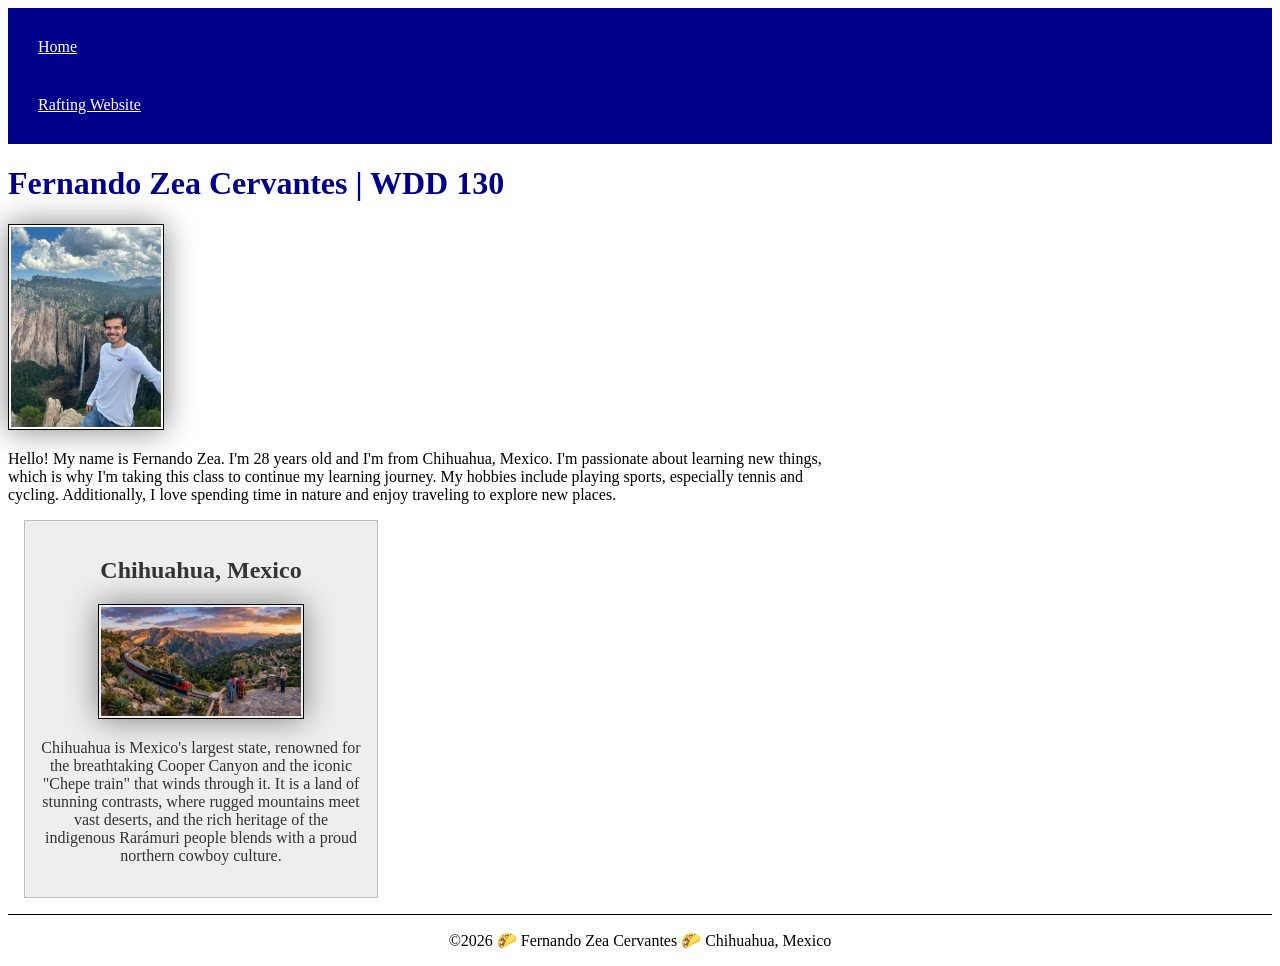
<file: index.html>
<!DOCTYPE html>
<html lang="en-US">

<head>
    <meta charset="UTF-8">
    <meta name="viewport" content="width=device-width, initial-scale=1.0">
    <title>Fernando Zea Cervantes | WDD 130</title>
    <meta name="description" content="Fernando Zea Cervantes, WDD130, this is my course home page.">
    <meta name="author" content="Fernando Zea Cervantes">
    <link rel="stylesheet" href="styles/styles.css">
</head>

<body>
    <header>
        <nav>
            <a href="#">Home</a>
            <a href="wwr/">Rafting Website</a>
        </nav>
    </header>
    <main>
        <h1>Fernando Zea Cervantes | WDD 130</h1>
        <img src="images/profile.jpg" alt="Fernando Zea Cervantes" width="200">
        <p>Hello! My name is Fernando Zea. I'm 28 years old and I'm from Chihuahua, Mexico.
            I'm passionate about learning new things, which is why I'm taking this class
            to continue my learning journey. My hobbies include playing sports, especially
            tennis and cycling. Additionally, I love spending time in nature and enjoy
            traveling to explore new places.
        </p>
    </main>
    <aside>
        <h2>Chihuahua, Mexico</h2>
        <img src="images/chihuahua.jpg" alt="Chihuahua chepe train">
        <p>Chihuahua is Mexico's largest state, renowned for the breathtaking Cooper Canyon 
            and the iconic "Chepe train" that winds through it. It is a land of stunning 
            contrasts, where rugged mountains meet vast deserts, and the rich heritage of 
            the indigenous Rarámuri people blends with a proud northern cowboy culture.</p>
    </aside>
    <footer>
        <p>&copy;2026 🌮 Fernando Zea Cervantes 🌮 Chihuahua, Mexico</p>
    </footer>
</body>

</html>
</file>
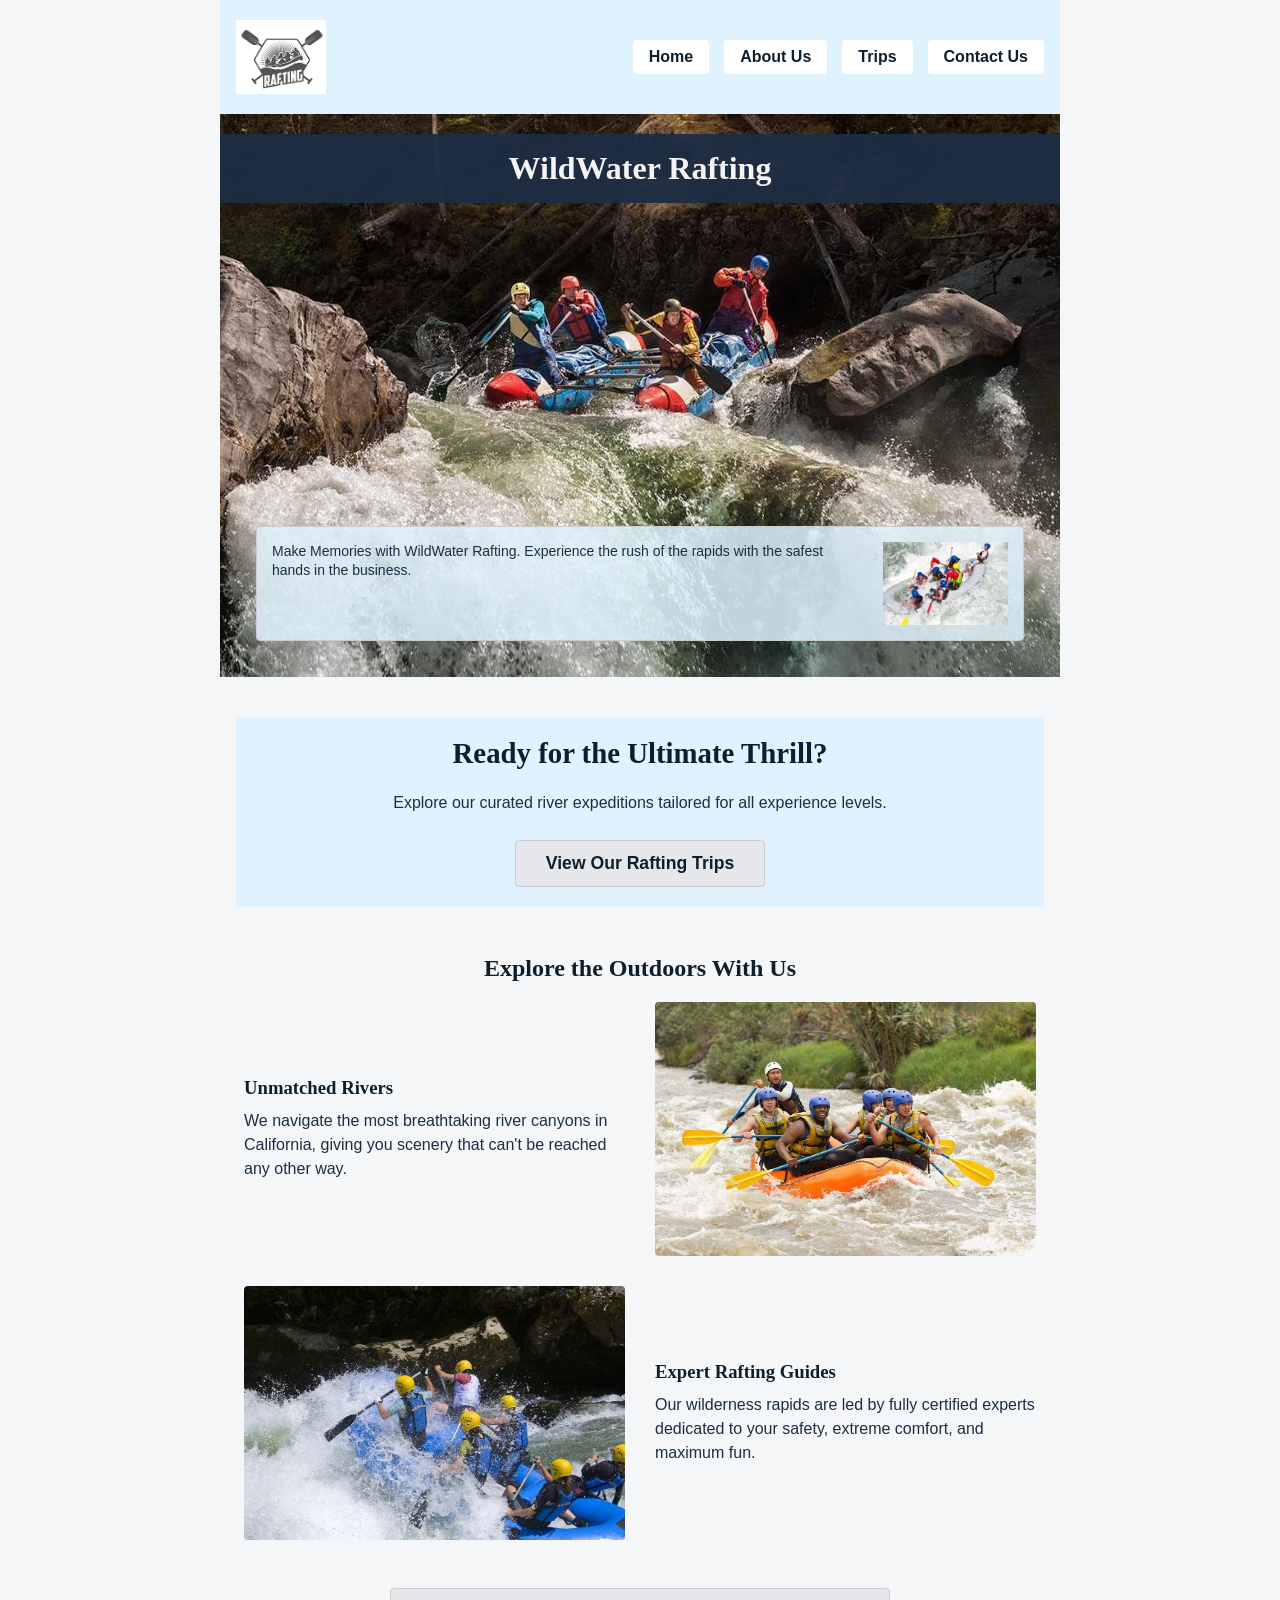
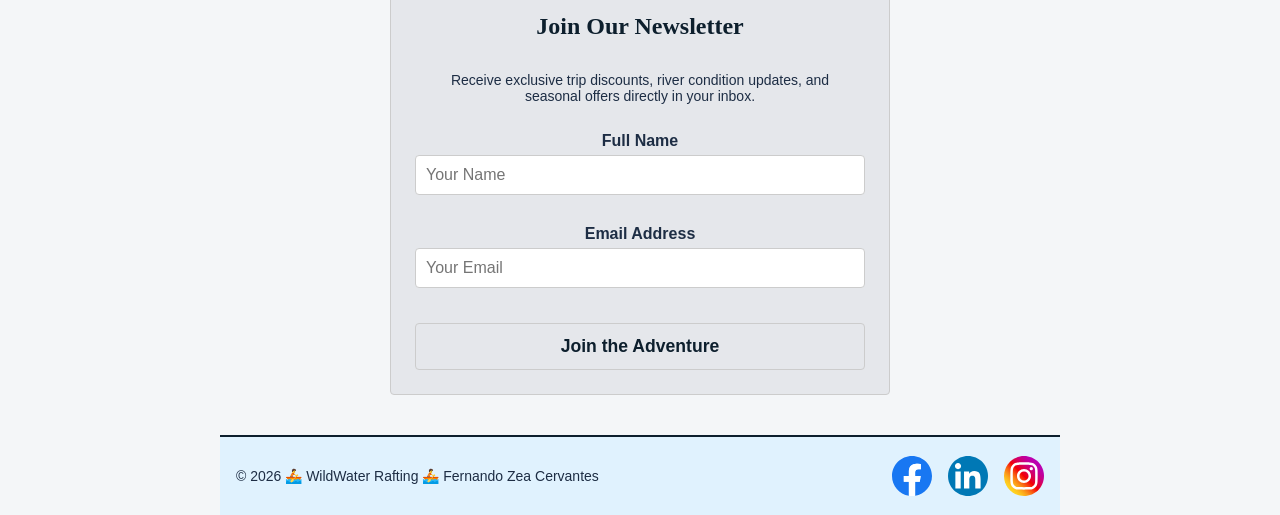
<file: wwr/index.html>
<!DOCTYPE html>
<html lang="en">
<head>
    <meta charset="UTF-8">
    <meta name="viewport" content="width=device-width, initial-scale=1.0">
    <title>WildWater Rafting | Home - Premium Whitewater Adventures</title>
    <meta name="description" content="Welcome to WildWater Rafting. Discover thrilling river adventures, expert guides, and unforgettable white water rafting experiences.">
    <link rel="stylesheet" href="styles/rafting.css">
</head>
<body>

    <header>
        <img src="images/logo.png" alt="WildWater Rafting Logo">
        <nav>
            <ul>
                <li><a href="index.html">Home</a></li>
                <li><a href="about.html">About Us</a></li>
                <li><a href="trips.html">Trips</a></li>
                <li><a href="contact.html">Contact Us</a></li>
            </ul>
        </nav>
    </header>

    <main>
        <div class="hero">
            <img src="images/hero-banner-index.jpg" alt="A rafting team navigating a blue and red inflatable catamaran boat through a narrow, rocky river canyon.">
            <h1>WildWater Rafting</h1>
            <article>
                <p>Make Memories with WildWater Rafting. Experience the rush of the rapids with the safest hands in the business.</p>
                <img src="images/rafting42_600.jpg" alt="High-angle view of a rafting team in a grey inflatable boat paddling through intense white water rapids.">
            </article>
        </div>

        <section class="cta-banner" style="text-align: center; margin: 40px 16px; padding: 20px; background-color: var(--accent2-color); border-radius: 4px;">
            <h2 style="margin-bottom: 10px; font-size: 1.8rem;">Ready for the Ultimate Thrill?</h2>
            <p style="margin-bottom: 20px;">Explore our curated river expeditions tailored for all experience levels.</p>
            <a href="trips.html" class="submit-btn" style="text-decoration: none; display: inline-block; padding: 12px 30px;">View Our Rafting Trips</a>
        </section>

        <section class="history-section">
            <h2>Explore the Outdoors With Us</h2>
            <div class="history-grid" style="display: grid; grid-template-columns: 1fr 1fr; gap: 30px; align-items: center;">
        
                <div style="text-align: left;">
                    <h3 style="color: var(--primary-color); font-family: var(--heading-font); margin-bottom: 10px;">Unmatched Rivers</h3>
                    <p style="margin: 0; padding: 0; line-height: 1.5;">We navigate the most breathtaking river canyons in California, giving you scenery that can't be reached any other way.</p>
                </div>
                <img src="images/rafting60_1024.jpg" class="history-img" alt="A rafting crew wearing blue helmets and yellow life jackets paddling an orange boat through river rapids." style="width: 100%; border-radius: 4px;">
        
                <img src="images/rafting64_1024.jpg" class="history-img" alt="A rafting team wearing yellow helmets and blue vests paddles a blue inflatable boat through rough white water rapids." style="width: 100%; border-radius: 4px;">
        
                <div style="text-align: left;">
                    <h3 style="color: var(--primary-color); font-family: var(--heading-font); margin-bottom: 10px;">Expert Rafting Guides</h3>
                    <p style="margin: 0; padding: 0; line-height: 1.5;">Our wilderness rapids are led by fully certified experts dedicated to your safety, extreme comfort, and maximum fun.</p>
                </div>

            </div>
        </section>

        <section class="employee-section" style="background-color: var(--gray-bg); max-width: 500px; margin: 40px auto; border-radius: 4px;">
            <h2>Join Our Newsletter</h2>
            <p style="margin-bottom: 20px; font-size: 14px;">Receive exclusive trip discounts, river condition updates, and seasonal offers directly in your inbox.</p>
            <form action="#" method="post" class="contact-form">
                <div class="form-group">
                    <label for="news-username">Full Name</label>
                    <input type="text" id="news-username" name="news-username" placeholder="Your Name" required>
                </div>
                <div class="form-group" style="margin-top: 15px;">
                    <label for="news-useremail">Email Address</label>
                    <input type="email" id="news-useremail" name="news-useremail" placeholder="Your Email" required>
                </div>
                <button type="submit" class="submit-btn" style="margin-top: 20px; width: 100%;">Join the Adventure</button>
            </form>
        </section>
    </main>

    <footer>
        <p>© 2026 🚣 WildWater Rafting 🚣 Fernando Zea Cervantes</p>
        <div class="socialmedia">
            <a href="https://facebook.com" target="_blank"><img src="images/facebook.svg" alt="Facebook Icon"></a>
            <a href="https://linkedin.com" target="_blank"><img src="images/linkedin.svg" alt="LinkedIn Icon"></a>
            <a href="https://instagram.com" target="_blank"><img src="images/instagram.svg" alt="Instagram Icon"></a>
        </div>
    </footer>

</body>
</html>
</file>
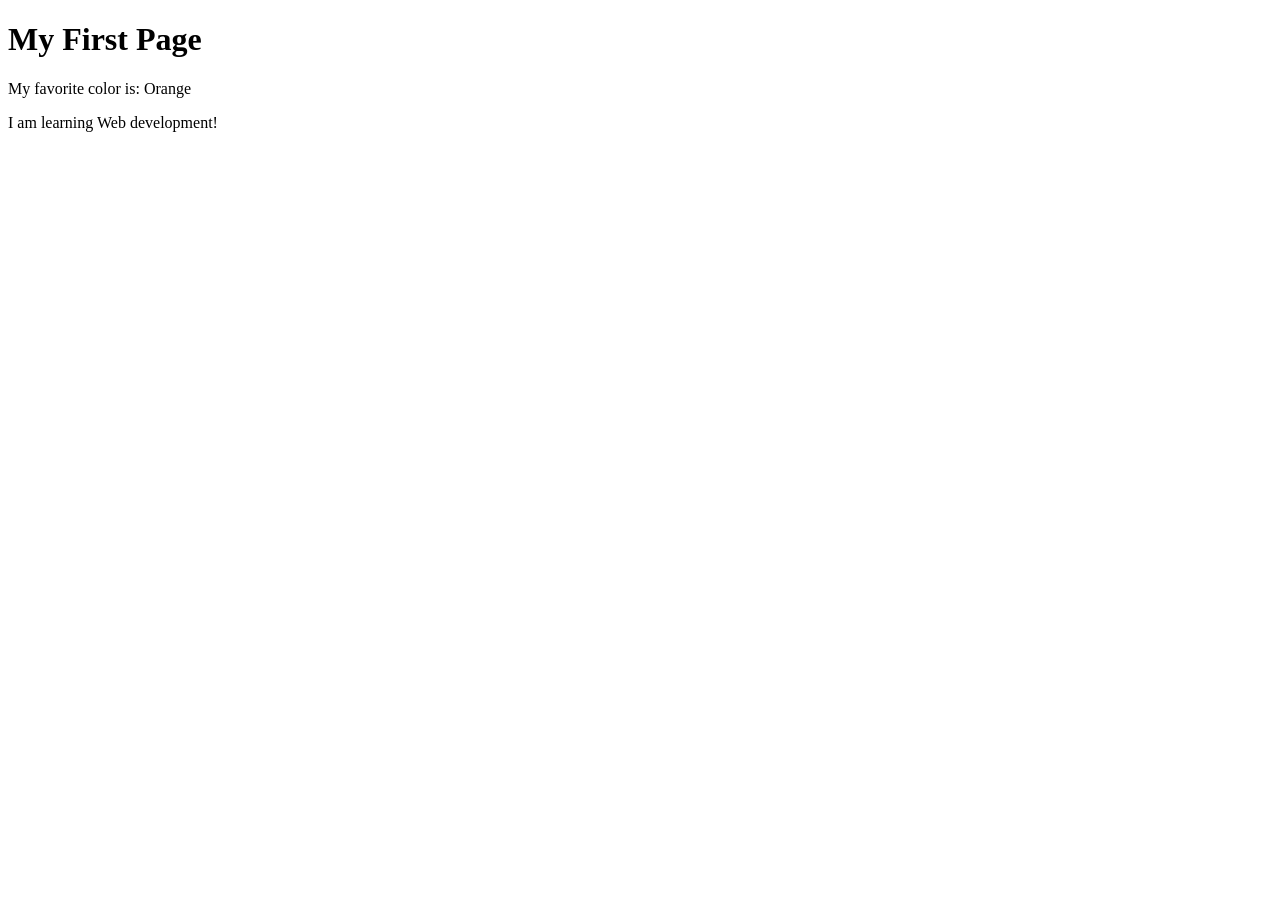
<file: week01/first-page.html>
<!DOCTYPE html>
<html lang="en">

<head>
    <meta charset="UTF-8">
    <meta name="viewport" content="width=device-width, initial-scale=1.0">
    <title>My First Page</title>
</head>

<body>
    <h1>My First Page</h1>
    <p>My favorite color is: Orange </p>
    <p>I am learning Web development!</p>
</body>

</html>
</file>
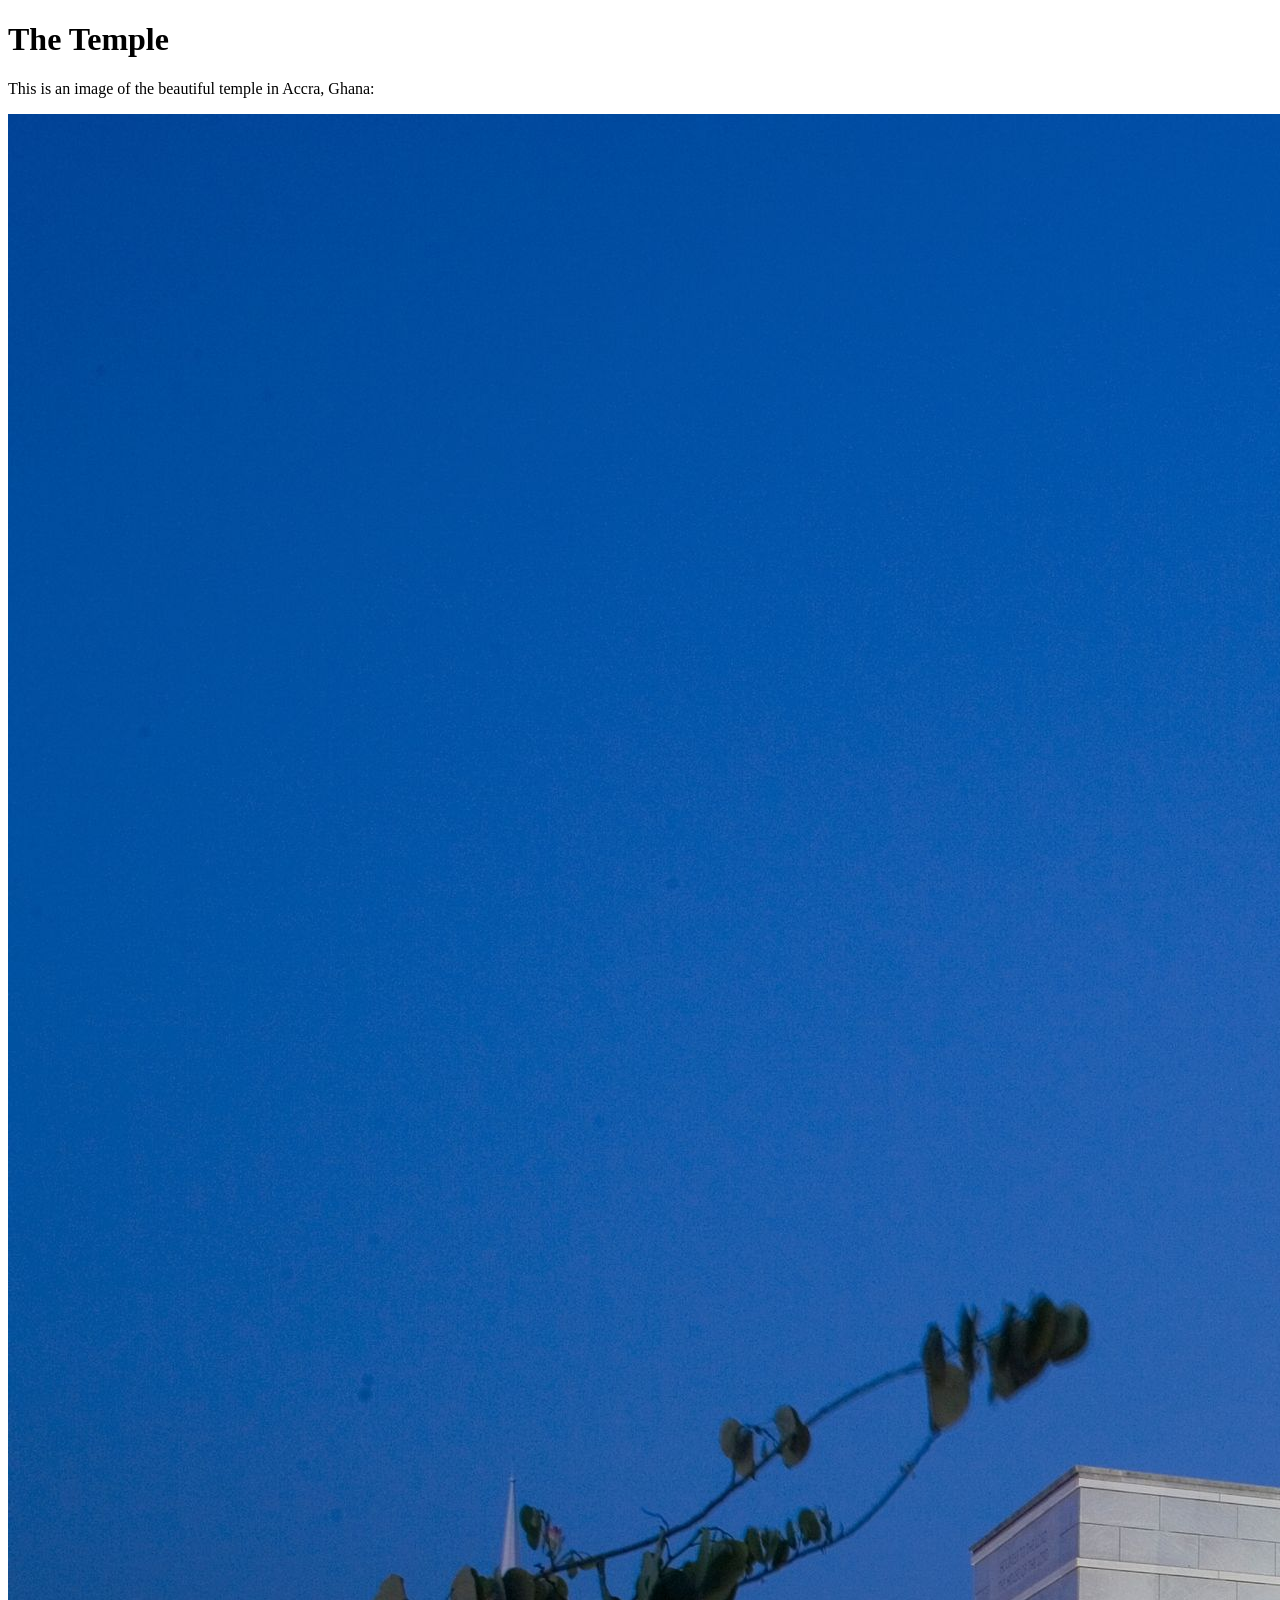
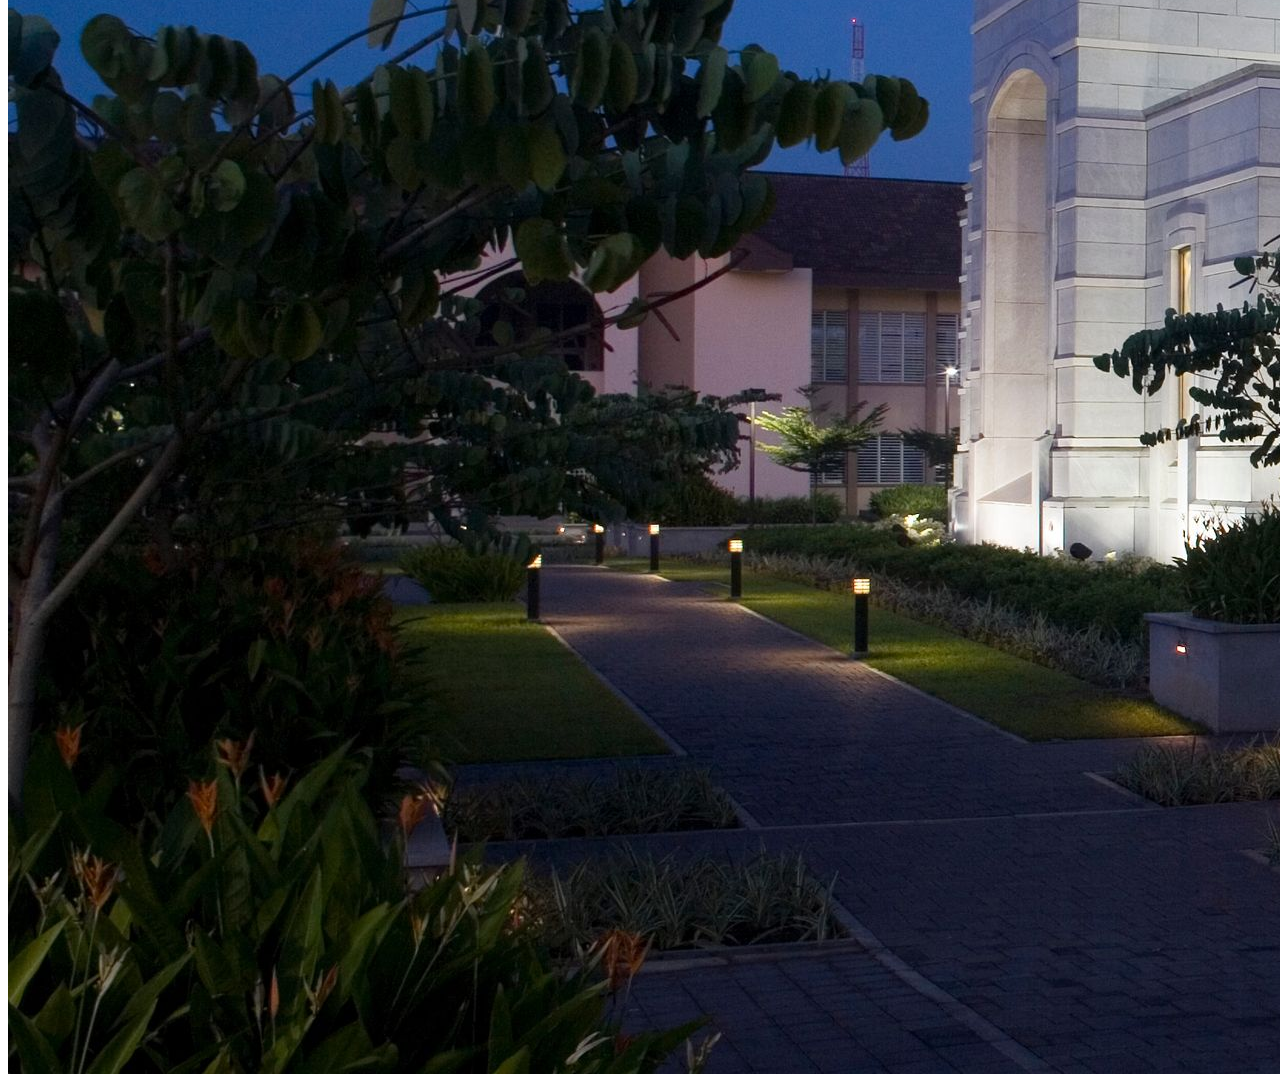
<file: week01/images.html>
<!DOCTYPE html>
<html lang="en">
<head>
    <meta charset="UTF-8">
    <meta name="viewport" content="width=device-width, initial-scale=1.0">
    <title>Temple Image</title>
</head>
<body>
    <h1>The Temple</h1>
    <p>This is an image of the beautiful temple in Accra, Ghana:</p>
    <img src="images/temple-large.jpeg" alt="The Accra Ghana Temple">
    
</body>
</html>
</file>
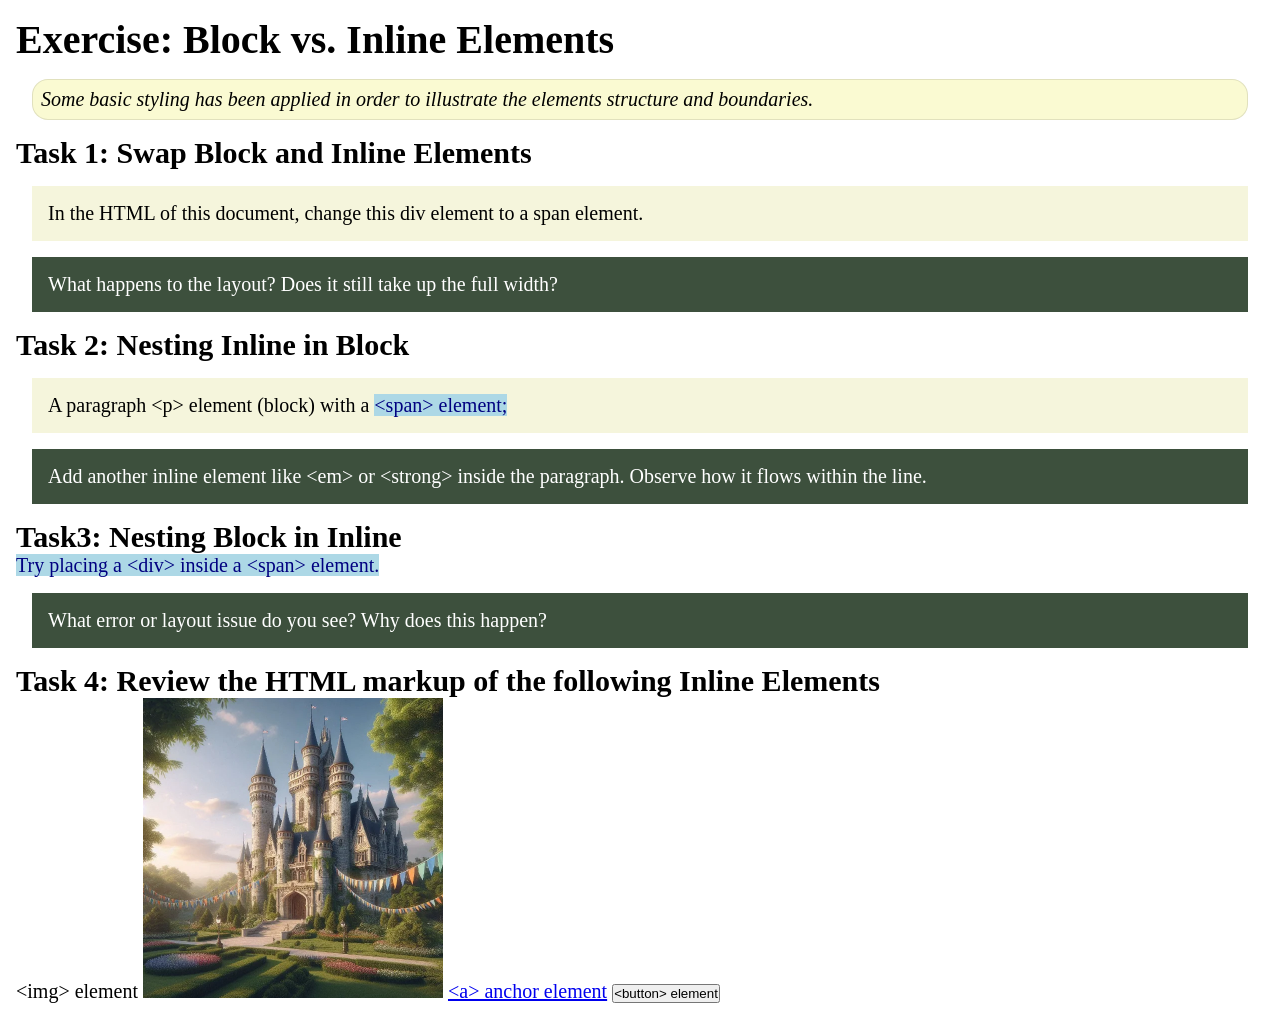
<file: week02/block-vs-inline.html>
<!DOCTYPE html>
<html lang="en">

<head>
    <meta charset="UTF-8">
    <meta name="viewport" content="width=device-width, initial-scale=1.0">
    <title>Exercise: Block vs. Inline Elements</title>
    <link rel="stylesheet" href="styles/block-vs-inline.css">
</head>

<body>
    <main>
        <h1>Exercise: Block vs. Inline Elements</h1>
        <p class="note">Some basic styling has been applied in order to illustrate the elements structure and
            boundaries.</p>

        <h2>Task 1: Swap Block and Inline Elements</h2>
        <div>In the HTML of this document, change this div element to a span element.</div>

        <p class="question">What happens to the layout? Does it still take up the full width?</p>

        <h2>Task 2: Nesting Inline in Block</h2>
        <p>A paragraph &lt;p&gt; element (block) with a <span>&lt;span&gt; element;</span></p>
        <p class="question">Add another inline element like &lt;em&gt; or &lt;strong&gt; inside the paragraph. Observe
            how it flows within the line.</p>

        <h2>Task3: Nesting Block in Inline</h2>
        <span>Try placing a &lt;div&gt; inside a &lt;span&gt; element.</span>
            <p class="question">What error or layout issue do you see? Why does this happen?</p>


            <h2>Task 4: Review the HTML markup of the following Inline Elements</h2>
        &lt;img&gt; element
        <img src="images/castle.webp" alt="placeholder image (images are inline)" width="300" height="300">
        <a href="https://churchofjesuschrist.org">&lt;a&gt; anchor element</a>
        <button type="button">&lt;button&gt; element</button>
    </main>
</body>

</html>
</file>
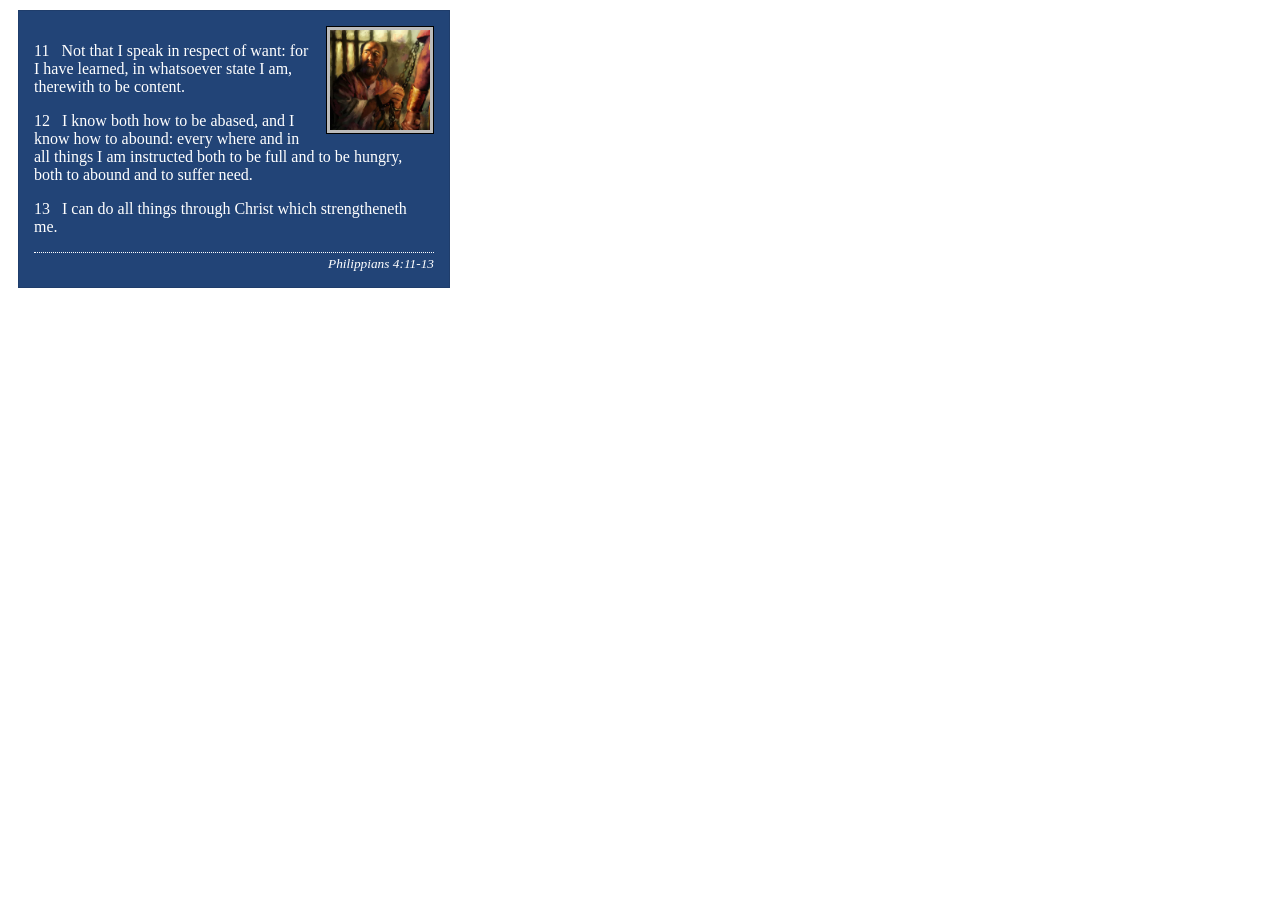
<file: week02/box-model-solution.html>
<!DOCTYPE html>
<html lang="en">
<head>
    <meta charset="UTF-8">
    <meta name="viewport" content="width=device-width, initial-scale=1.0">
    <title>Box Model Activity</title>
    <link rel="stylesheet" href="styles/box-model-solution.css">
</head>
<body>
    <main>
        <div class="callout">
            <img src="images/apostle-paul-imprisoned.webp" alt="Paul the Apostle - Imprisoned in Rome" width="200" height="200">
            <blockquote>
                <p>11 &nbsp; Not that I speak in respect of want: for I have learned, in whatsoever state I am, therewith to be content.</p>
                <p>12 &nbsp; I know both how to be abased, and I know how to abound: every where and in all things I am instructed both to be full and to be hungry, both to abound and to suffer need.</p>
                <p>13 &nbsp; I can do all things through Christ which strengtheneth me.</p>
            </blockquote>
            <cite>Philippians 4:11-13</cite>
        </div>
    </main>
</body>
</html>
</file>
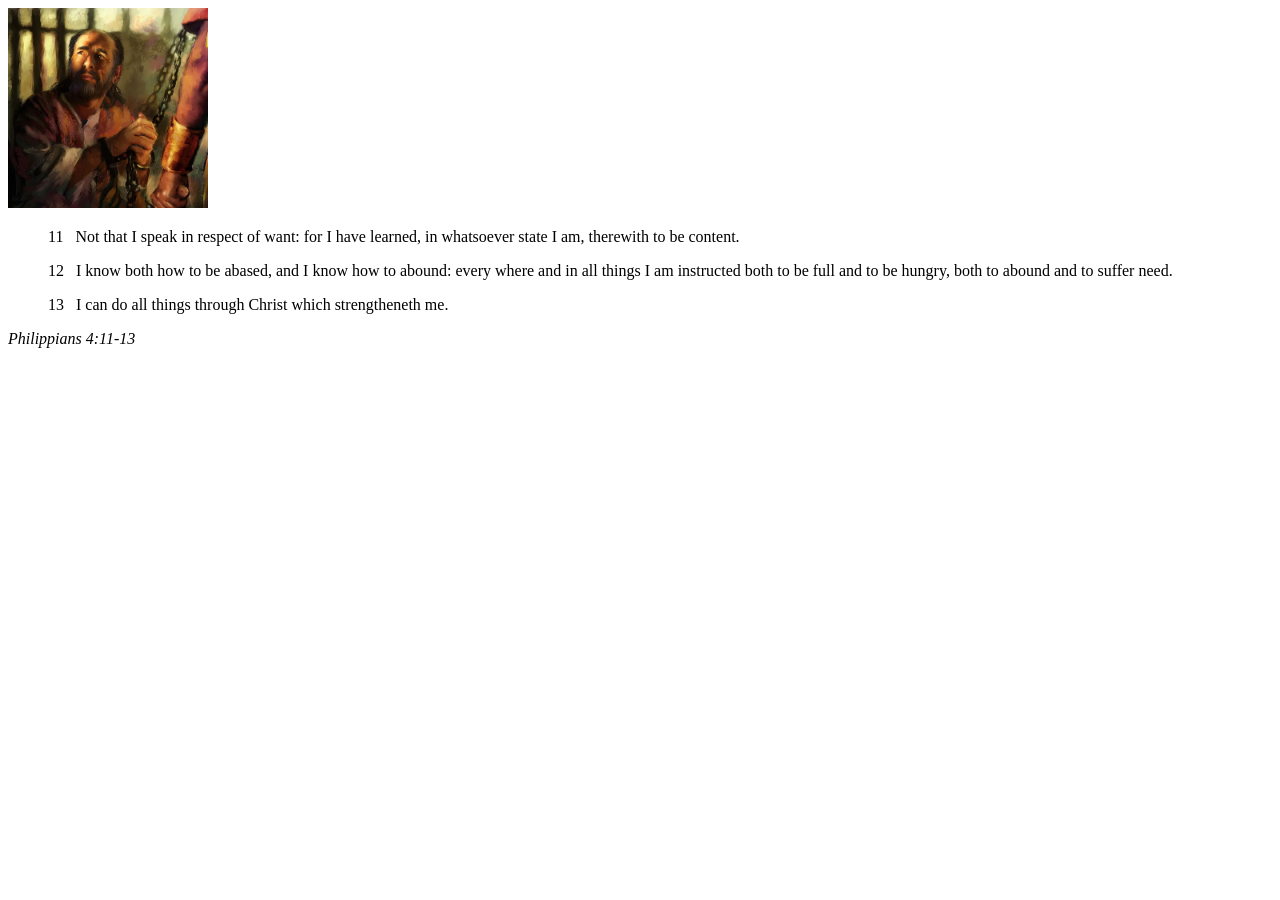
<file: week02/box-model.html>
<!DOCTYPE html>
<html lang="en">

<head>
    <link rel="stylesheet" href="styles/box-model.css">
    <meta charset="UTF-8">
    <meta name="viewport" content="width=device-width, initial-scale=1.0">
    <title>Box Model Activity</title>
</head>

<body>
    <main>
        <div class="callout">
            <img src="images/apostle-paul-imprisoned.webp"
              alt="Paul the Apostle - Imprisoned in Rome" width="200" height="200">
            <blockquote>
                <p>11 &nbsp; Not that I speak in respect of want: for I have learned, in whatsoever
                    state I am, therewith to be content.</p>
                <p>12 &nbsp; I know both how to be abased, and I know how to abound: every where and
                    in all things I am instructed both to be full and to be hungry, both to abound
                    and to suffer need.</p>
                <p>13 &nbsp; I can do all things through Christ which strengtheneth me.</p>
            </blockquote>
            <cite>Philippians 4:11-13</cite>
        </div>
    </main>
</body>

</html>
</file>
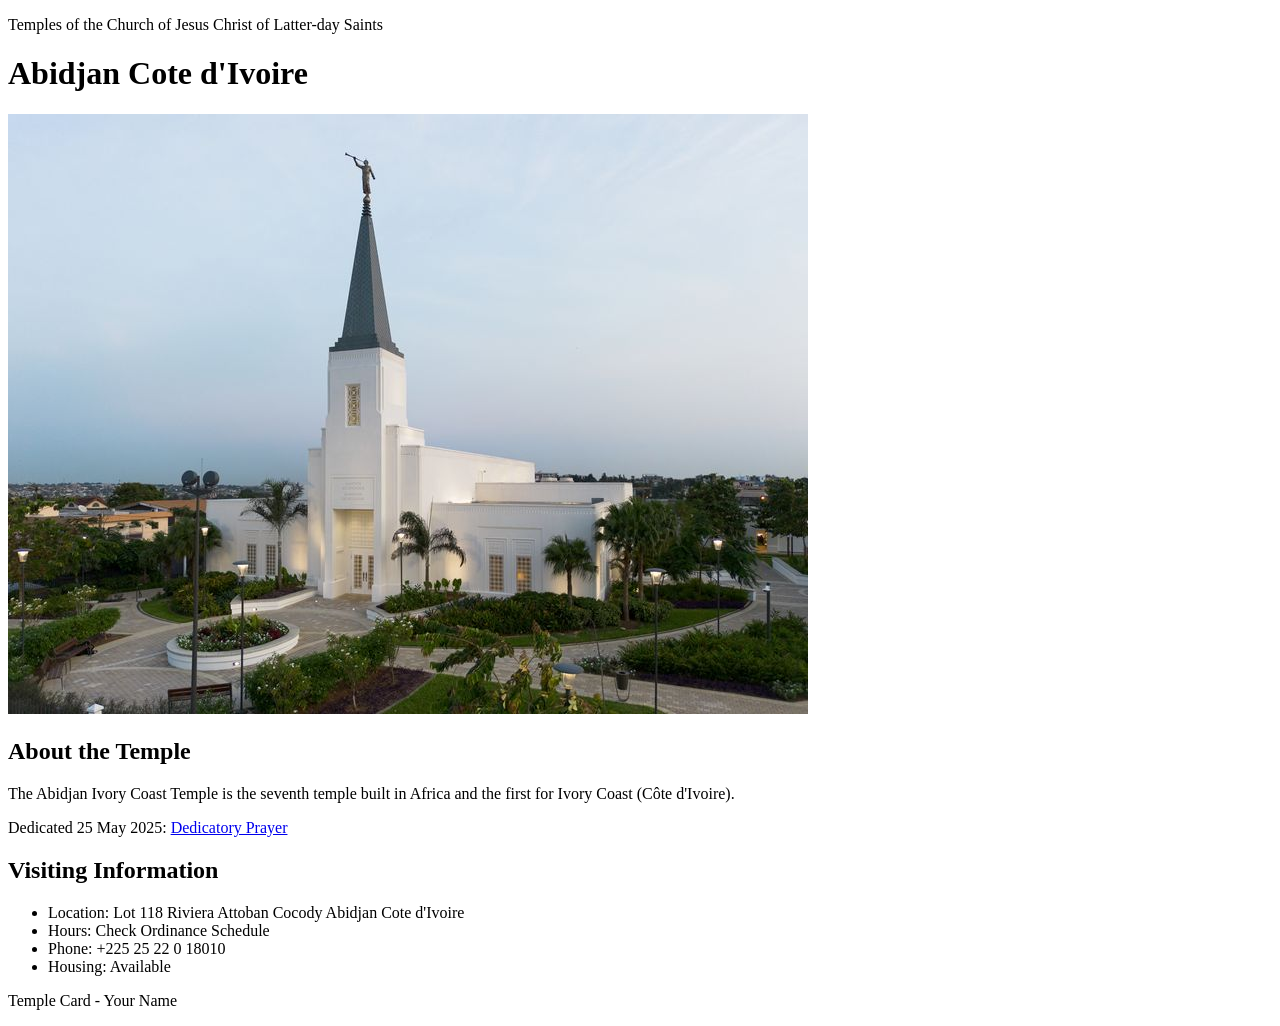
<file: week02/temple.html>
<!DOCTYPE html>
<html lang="en">

<head>
    <meta charset="UTF-8">
    <meta name="viewport" content="width=device-width, initial-scale=1.0">
    <title>Temple Card - Abidjan Cote d'Ivoire</title>
</head>

<body>
    <header>
        <p>Temples of the Church of Jesus Christ of Latter-day Saints</p>
    </header>
    <main>
        <h1>Abidjan Cote d'Ivoire</h1>
        <picture>
            <img src="images/abidjan-ivory-coast.jpeg" alt="Abidjan Cote d'Ivoire Temple">
        </picture>
        <section>
            <h2>About the Temple</h2>
            <p>The Abidjan Ivory Coast Temple is the seventh temple built in Africa and the first for Ivory Coast (Côte
                d'Ivoire).</p>
            <p>Dedicated 25 May 2025: <a
                    href="https://www.churchofjesuschrist.org/temples/dedicatory-prayer/abidjan-ivory-coast-temple/2025-05-25?lang=eng"
                    target="_blank" rel="noopener noreferrer">Dedicatory Prayer</a></p>
        </section>
        <section>
            <h2>Visiting Information</h2>
            <ul>
                <li>Location: Lot 118 Riviera Attoban Cocody Abidjan Cote d'Ivoire</li>
                <li>Hours: Check Ordinance Schedule</li>
                <li>Phone: +225 25 22 0 18010</li>
                <li>Housing: Available</li>
            </ul>
        </section>
    </main>
    <footer>
        <p>Temple Card - Your Name</p>
    </footer>
</body>

</html>
</file>
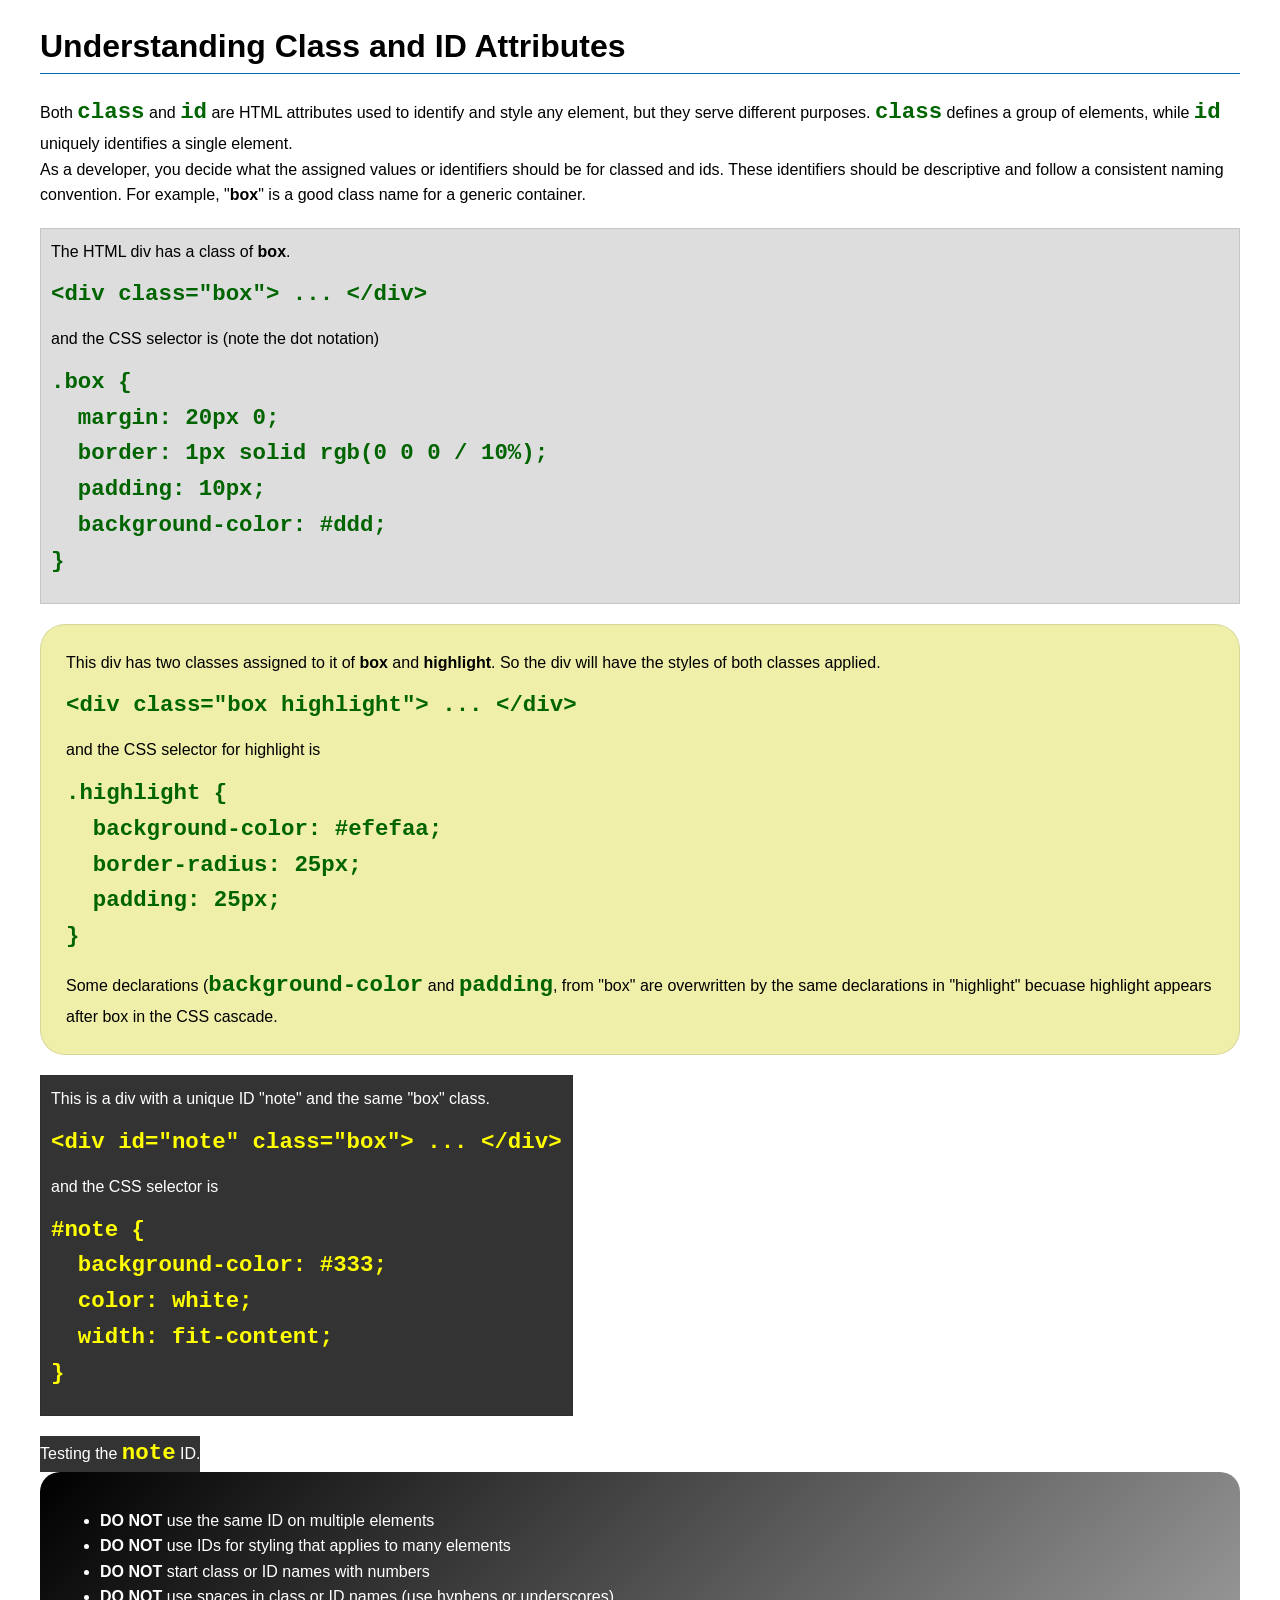
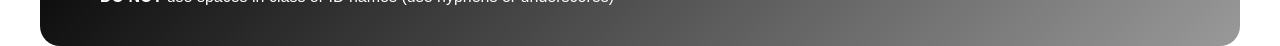
<file: week03/class-and-id.html>
<!DOCTYPE html>
<html lang="en">

<head>
    <meta charset="UTF-8">
    <meta name="viewport" content="width=device-width, initial-scale=1.0">
    <title>Class vs ID Attributes</title>
    <link rel="stylesheet" href="styles/class-and-id.css">
</head>

<body>
    <h1>Understanding Class and ID Attributes</h1>
    <p>Both <code>class</code> and <code>id</code> are HTML attributes used to identify and style any element, but they
        serve different purposes. <code>class</code> defines a group of elements, while <code>id</code> uniquely
        identifies a single element.</p>
    <p>As a developer, you decide what the assigned values or identifiers should be for classed and ids. These
        identifiers should be
        descriptive and follow a consistent naming convention. For example, "<strong>box</strong>" is a good class name
        for a generic container.</p>
    <div class="box">
        <p>The HTML div has a class of <strong>box</strong>.</p>
        <pre><code class="html">&lt;div class="box"&gt; ... &lt;/div&gt;</code></pre>
        and the CSS selector is (note the dot notation)
        <pre><code class="css">.box {
  margin: 20px 0;
  border: 1px solid rgb(0 0 0 / 10%);
  padding: 10px;
  background-color: #ddd; 
}</code></pre>
    </div>

    <div class="box highlight">
        <p>This div has two classes assigned to it of <strong>box</strong> and <strong>highlight</strong>. So the div
            will have the styles of both classes applied.</p>
        <pre><code class="html">&lt;div class="box highlight"&gt; ... &lt;/div&gt;</code></pre>
        and the CSS selector for highlight is
        <pre><code class="css">.highlight {
  background-color: #efefaa;
  border-radius: 25px;
  padding: 25px;
}</code></pre>
<p>Some declarations (<code>background-color</code> and <code>padding</code>, from "box" are overwritten by the same declarations in "highlight" becuase highlight appears after box in the CSS cascade.</p>
    </div>

    <div id="note" class="box">
        <p>This is a div with a unique ID "note" and the same "box" class.</p>
        <pre><code class="html">&lt;div id="note" class="box"&gt; ... &lt;/div&gt;</code></pre>
        and the CSS selector is
        <pre><code class="css">#note {
  background-color: #333;
  color: white;
  width: fit-content;
}</code></pre>
    </div>

    <div id="note">
        <p>Testing the <code>note</code> ID.</p>
    </div>

    <section id="best-practice">
        <ul>
            <li><strong>DO NOT</strong> use the same ID on multiple elements</li>
            <li><strong>DO NOT</strong> use IDs for styling that applies to many elements</li>
            <li><strong>DO NOT</strong> start class or ID names with numbers</li>
            <li><strong>DO NOT</strong> use spaces in class or ID names (use hyphens or underscores)</li>
        </ul>
    </section>




</body>

</html>
</file>
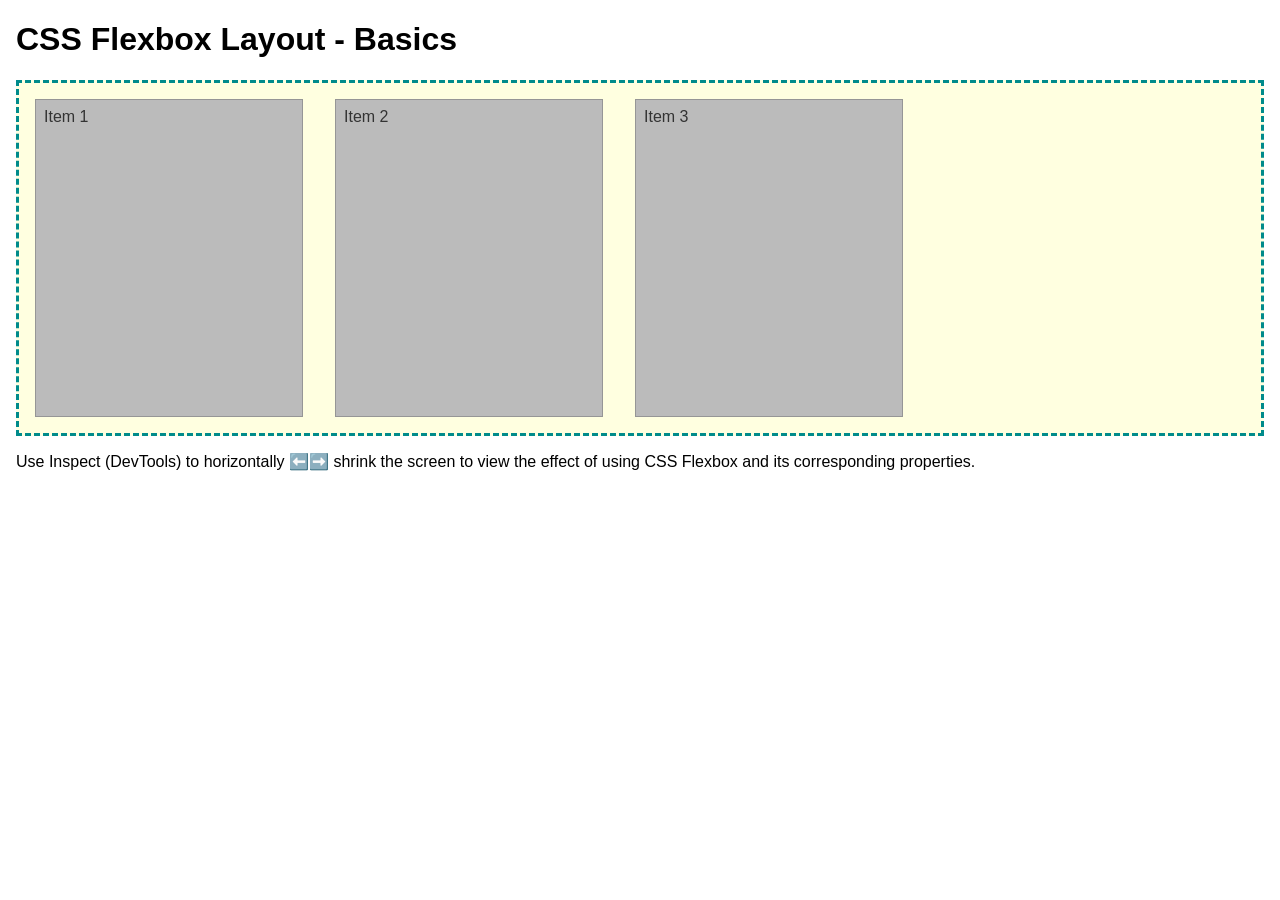
<file: week04/flexbox-layout.html>
<!DOCTYPE html>
<html lang="en">
<head>
    <meta charset="UTF-8">
    <meta name="viewport" content="width=device-width, initial-scale=1.0">
    <title>CSS Flexbox Layout - Basics</title>
    <link rel="stylesheet" href="styles/flexbox.css">
</head>
<body>
    <main>
        <h1>CSS Flexbox Layout - Basics</h1>
        <div class="flex-container">
            <div class="flex-item item1">Item 1</div>
            <div class="flex-item item2">Item 2</div>
            <div class="flex-item item3">Item 3</div>
        </div>
        <p>Use Inspect (DevTools) to horizontally ⬅️➡️ shrink the screen to view the effect of using CSS Flexbox and its corresponding properties.</p>
    </main>
</body>
</html>
</file>
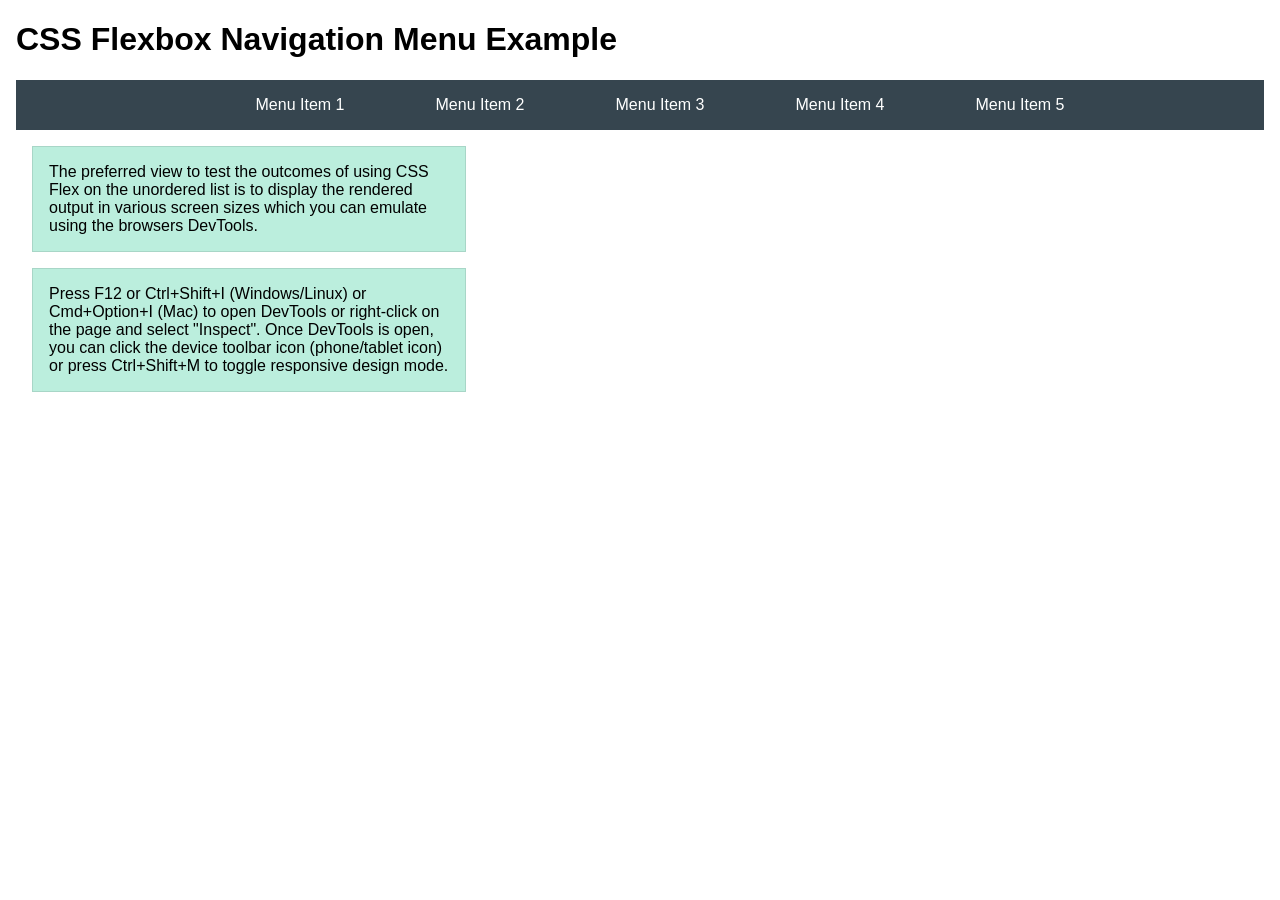
<file: week04/flexbox-menu.html>
<!DOCTYPE html>
<html lang="en">
<head>
    <meta charset="UTF-8">
    <meta name="viewport" content="width=device-width, initial-scale=1.0">
    <title>CSS Flexbox - Navigation Menu</title>
    <link rel="stylesheet" href="styles/flexbox-menu.css">
</head>
<body>
    <main>
        <h1>CSS Flexbox Navigation Menu Example</h1>
        <nav>
            <ul>
                <li><a href="#">Menu Item 1</a></li>
                <li><a href="#">Menu Item 2</a></li>
                <li><a href="#">Menu Item 3</a></li>
                <li><a href="#">Menu Item 4</a></li>
                <li><a href="#">Menu Item 5</a></li>
            </ul>
        </nav>
        <p>The preferred view to test the outcomes of using CSS Flex on the unordered list is to display the rendered output in various screen sizes which you can emulate using the browsers DevTools.</p>

        <p>Press F12 or Ctrl+Shift+I (Windows/Linux) or Cmd+Option+I (Mac) to open DevTools or right-click on the page and select "Inspect". Once DevTools is open, you can click the device toolbar icon (phone/tablet icon) or press Ctrl+Shift+M to toggle responsive design mode.</p>

                      
        
    </main>
</body>
</html>
</file>
<file: styles/styles.css>
nav {
    background-color: darkblue;
    padding: 10px;
}

nav a {
    color: white;
    display: block;
    padding: 20px;
}

h1 {
    color: darkblue
}

img {
    width: 150px;
    height: auto;
    border: 1px solid black;
    padding: 2px;
    box-shadow: 0 0 30px gray;
}

p {
    padding: 0;
}

main {
    max-width: 840px;
}

aside {
    width: 20rem;
    margin: 1rem;
    border: 1px solid rgb(0 0 0 / 0.2);
    padding: 1rem;
    background-color: #eee;
    color: #333;
    text-align: center;
}

aside img {
    width: 200px;
    height: auto;
}

main img {
    width: 150px;
    height: auto;
    border: 1px solid black;
    padding: 2px;
    box-shadow: 0 0 30px gray;
}

footer {
    margin-top: 15px;
    border-top: 1px solid #000;
    text-align: center;
}
</file>
<file: wwr/styles/rafting.css>
:root {
  --primary-color: #0d1f2d;     
  --secondary-color: #f4f6f8;   
  --accent1-color: #1d2d44;     
  --accent2-color: #e0f2fe;     
  --heading-font: "Times New Roman", "Georgia", serif;
  --body-font: Arial, Helvetica, sans-serif;
  --white-color: #ffffff;
  --border-light: #cccccc;
  --gray-bg: #e5e7eb;
}

* {
  margin: 0;
  padding: 0;
  box-sizing: border-box;
}

body {
  font-family: var(--body-font);
  color: var(--accent1-color);
  background-color: var(--secondary-color);
}

header, main {
  width: 840px; 
  margin: 0 auto;
}

h1, h2 {
  font-family: var(--heading-font);
  color: var(--primary-color);
}

nav, p, section, article {
  margin: 16px;
  padding: 8px;
}

.socialmedia a {
  text-decoration: none;
}

.hero {
  position: relative;
}

.hero img {
  display: block;
  width: 100%;
  height: auto;
}

h1 {
  position: absolute;
  top: 20px;
  width: 100%;
  padding: 16px;
  text-align: center;
  background-color: var(--accent1-color);
  color: var(--white-color);
  opacity: 0.95;  
}

.hero article {
  position: absolute;
  bottom: 20px;
  left: 20px;
  right: 20px;
  background-color: color-mix(in srgb, var(--accent2-color) 85%, transparent);
  padding: 15px;
  border-radius: 4px;
  border: 1px solid var(--border-light);
}

.hero article p {
  margin: 0;
  padding: 0;
  width: 75%;
  float: left;
  font-size: 14px;
  line-height: 1.4;
}

.hero article img {
  float: right;
  width: 125px; 
  height: auto;
  margin-left: 15px;
}

.hero article::after {
  content: "";
  display: table;
  clear: both;
}

header {
  padding: 20px 16px;
  display: grid;
  grid-template-columns: auto 1fr;
  align-items: center;
  background-color: var(--accent2-color);
}

header img {
  width: 90px;
  height: auto;
}

header nav {
  justify-self: end;
  margin: 0;
  padding: 0;
}

header nav ul {
  display: flex;
  flex-direction: row;
  gap: 15px;
  list-style-type: none;
}

header nav ul li a {
  display: block;
  padding: 8px 16px;
  background-color: var(--white-color);
  color: var(--primary-color);
  text-decoration: none;
  border-radius: 4px;
  font-weight: bold;
}

header nav ul li a:hover {
  background-color: var(--primary-color);
  color: var(--white-color);
}

.history-section {
  text-align: center;
  margin: 40px 16px;
}

.history-section h2 {
  margin-bottom: 20px;
}

.history-grid {
  display: grid;
  grid-template-columns: 1fr auto 1fr;
  gap: 20px;
  align-items: center;
}

.history-img {
  width: 200px;
  height: auto;
  border-radius: 4px;
}

.adventures-section {
  text-align: center;
  margin: 40px 16px;
}

.adventures-section h2{
  margin-bottom: 20px;
}

.adventures-container {
  display: flex;
  justify-content: space-between;
  gap: 12px
}

.adventures-container figure{
  flex: 1;
  background-color: var(--gray-bg);
  padding: 10px;
  border-radius: 4px;
  margin: 0;
}

.adventures-container img {
  width: 100%;
  height: auto;
  display: block;
  margin-bottom: 8px;
}

.adventures-container figcaption{
  font-size: 14px;
  font-weight: bold;
  color: var(--accent1-color);
}

.contact-main-layout {
    width: 840px;
    margin: 0 auto;
    padding: 20px 0;
}

.company-info-block {
    text-align: center;
    margin: 30px 0;
    position: relative;
}

.company-info-block h1 {
    position: static; 
    background-color: transparent;
    color: var(--primary-color);
    padding: 0;
    font-size: 2.2rem;
    margin-bottom: 10px;
}

.company-info-block p {
    margin: 5px 0;
    padding: 0;
    font-size: 1.1rem;
}

.form-map-section {
    display: grid;
    grid-template-columns: 1fr 1fr;
    gap: 30px;
    margin: 40px 16px;
    padding: 0;
}

.map-container {
    margin: 0;
    padding: 0;
}

.map-container iframe {
    width: 100%;
    height: 100%;
    min-height: 400px;
    border: none; 
}

.contact-form {
    display: flex;
    flex-direction: column;
    gap: 15px;
    margin: 0;
    padding: 0;
}

.contact-form .form-group {
    display: flex;
    flex-direction: column;
    gap: 5px;
    margin: 0;
    padding: 0;
}

.contact-form label {
    font-weight: bold;
}

.contact-form input[type="text"],
.contact-form input[type="email"],
.contact-form textarea {
    padding: 10px;
    border: 1px solid var(--border-light);
    border-radius: 4px;
    font-family: var(--body-font);
    font-size: 1rem;
    width: 100%;
}

.radio-group {
    border: none;
    margin: 10px 0;
    padding: 0;
    display: flex;
    flex-direction: column;
    gap: 8px;
}

.radio-group legend {
    font-weight: bold;
    margin-bottom: 8px;
}

.radio-group label {
    display: flex;
    align-items: center;
    gap: 10px;
    font-weight: normal;
    cursor: pointer;
}

.checkbox-group {
    display: flex;
    align-items: center;
    gap: 10px;
    margin: 10px 0;
    padding: 0;
}

.checkbox-group label {
    font-weight: normal;
}

.submit-btn {
    background-color: var(--gray-bg);
    color: var(--primary-color);
    padding: 12px;
    border: 1px solid var(--border-light);
    border-radius: 4px;
    font-size: 1.1rem;
    font-weight: bold;
    cursor: pointer;
    transition: background 0.3s ease;
}

.submit-btn:hover {
    background-color: var(--primary-color);
    color: var(--white-color);
}

.employee-section {
    background-color: var(--white-color);
    border: 1px solid var(--border-light);
    padding: 24px;
    margin: 40px 16px;
    text-align: center;
}

.employee-section h2 {
    margin-bottom: 24px;
}

.employee-grid {
    display: grid;
    grid-template-columns: repeat(3, 1fr);
    gap: 20px;
    margin: 0;
    padding: 0;
}

.employee-grid figure {
    margin: 0;
    padding: 10px;
    background-color: var(--secondary-color);
    border: 1px solid var(--border-light);
    border-radius: 4px;
}

.employee-grid img {
    width: 100%;
    height: auto;
    border-radius: 4px;
    display: block;
    margin-bottom: 10px;
}

footer {
  display: flex;
  justify-content: space-between;
  align-items: center;
  border-top: 2px solid var(--primary-color);
  margin-top: 40px;
  background-color: var(--accent2-color);
  width: 840px;
  margin-left: auto;
  margin-right: auto;
  padding: 0px 16px;
  height: 80px; 
}

footer p {
    margin: 0 !important;
    padding: 0 !important;
    font-size: 14px;
}

footer .socialmedia {
    margin: 0 !important;
    padding: 0 !important;
    display: flex;
    align-items: center;
    gap: 16px;
    height: 100%;
}

footer .socialmedia img {
    width: 40px;  
    height: 40px;
    display: block;
    transition: transform 0.2s ease;
}

footer .socialmedia img:hover {
    transform: scale(1.1);
}
</file>
<file: week02/styles/block-vs-inline.css>
* {
    margin: 0;
    padding: 0;
}

body {
    font-size: 20px;
    margin: 1rem;
}

p,
div {
    background-color: beige;
    margin: 1rem;
    padding: 1rem;
}

span {
    color: navy;
    background-color: lightblue;
}

code {
    margin: 0;
    padding: 0;
    color: green;
    font-size: 1.2rem;
}

.note {
    font-style: italic;
    background-color: lightgoldenrodyellow;
    border-radius: 1rem;
    border: 1px solid rgb(0 0 0 / 10%);
    margin: 1rem;
    padding: .5rem;
}

.question {
    background-color: #3d503d;
    color: #fff;
}
</file>
<file: week02/styles/box-model-solution.css>
.callout {
    max-width: 400px;
    margin: 10px;
    border: 1px solid rgba(0, 0, 0, .1);
    padding: 15px;
    background-color: #247;
    color: #fff;
}

.callout img {
    float: right;
    margin: 0 0 10px 15px;
    border: 1px solid #000;
    padding: 3px;
    background-color: #bbb;
    width: 100px;
    height: auto;

}

blockquote {
    margin: 0;
}

cite {
    display: block;
    border-top: 1px dotted #fff;
    padding-top: 3px;
    text-align: right;
    font-size: smaller;
}
</file>
<file: week02/styles/box-model.css>
.callout {
	
}

.callout img {
	
}

blockquote {
	
}

cite {
	
}
</file>
<file: week03/styles/class-and-id.css>
body {
    font-family: Arial, sans-serif;
    line-height: 1.6;
    margin: 0;
    padding: 0 40px;
}

h1 {
    border-bottom: 1px solid rgb(0 110 182);
    padding-bottom: 0;
}



p {
    margin: 0;
}

code {
    color: darkgreen;
    font-weight: 700;
    font-size: 1.4rem;
}

/* Class examples - can be reused */

.box {
    margin: 20px 0;
    border: 1px solid rgb(0 0 0 / 10%);
    padding: 10px;
    background-color: #ddd; /* this is shorthand for #dddddd */
}

.highlight {
    background-color: #efefaa;
    border-radius: 25px;
    padding: 25px;
}

/* ID examples - should be unique */

#note {
    background-color: #333;
    color: white;
    width: fit-content;
}

#note code {
    color: yellow;
}

#best-practice {
    background: linear-gradient(135deg, #000 0%, #999 100%);
    color: white;
    border-radius: 20px;
    padding: 20px
}
</file>
<file: week04/styles/flexbox.css>
body {
    font-family: Helvetica, Arial, sans-serif;
    margin: 1rem;
}

.flex-container {
    border: 3px dashed darkcyan;
    background-color: lightyellow;
    display: flex;
    flex-wrap: wrap;
}

.flex-item {
    width: 250px;
    margin: 1rem;
    border: 1px solid rgb(0 0 0 / 20%);
    padding: 0.5rem;
    background-color: #bbb;
    color: #333;
}

.item1 {
    min-height: 100px;
}

.item2 {
    min-height: 200px;
}

.item3 {
    min-height: 300px;
}
</file>
<file: week04/styles/flexbox-menu.css>
body {
    font-family: Helvetica, Arial, sans-serif;
    margin: 1rem;
}

nav {
    background-color: #36454f;
}

nav ul {
    list-style-type: none;
    display: flex;
    flex-wrap: wrap;
    max-width: 900px;
    margin: 0 auto;
    justify-content: space-around;
    align-items: center;
}

nav a {
    display: block;
    color: #fff;
    text-align: center;
    padding: 1rem;
    text-decoration: none;
}

p {
    margin: 1rem;
    border: 1px solid rgb(0 0 0 / 10%);
    padding: 1rem;
    background-color: #bed;
    max-width: 400px;
}

#devtools-btn {
    background-color: #36454f;
    color: white;
    border: none;
    padding: 12px 24px;
    margin: 1rem;
    font-size: 16px;
    font-family: Helvetica, Arial, sans-serif;
    border-radius: 4px;
    cursor: pointer;
    transition: background-color 0.3s ease;
}

#devtools-btn:hover {
    background-color: #4a5a6a;
}

#devtools-btn:active {
    background-color: #2a3a4a;
}
</file>
